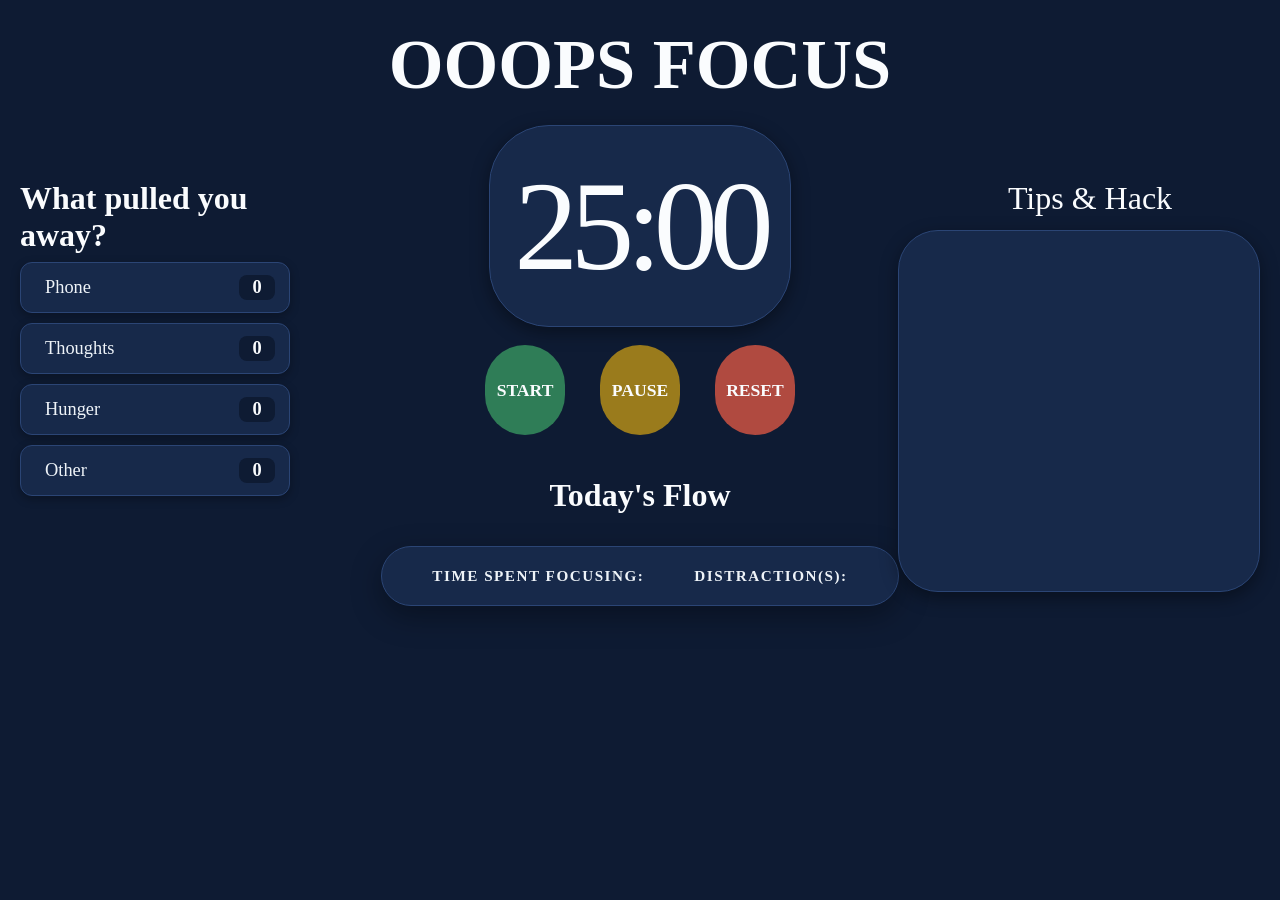
<file: OopsFocus.html>
<html>
  <head>
    <link rel = "stylesheet" href = "OopsFocus.css">
  </head>
  <body>
    <h1> OOOPS FOCUS</h1>

    <div id = "timer" class = "round-timer"> 25:00</div>

    <!-- button for the timer-->
     <div class = "timer-button">
      <button id = "startBtn"> START</button>
        <button id = "pauseBtn"> PAUSE</button>
          <button id = "resetBtn"> RESET</button>
     </div>

    <!-- left side distractions list -->

    <div class="distraction-list">
      <h2>What pulled you away?</h2>
    
      <button class = "distraction-item">
        <span class = "plus">  </span> Phone
        <span class="count-val">0</span>
      </button>

      <button class = "distraction-item">
        <span class = "plus">  </span> Thoughts
        <span class="count-val">0</span>
      </button>

      <button class = "distraction-item">
        <span class = "plus"></span> Hunger
        <span class="count-val">0</span>
      </button>

      <button class = "distraction-item">
        <span class = "plus"></span> Other
        <span class="count-val">0</span>
      </button>

    </div>

    <!-- Summary part of the code -->
     <h3 class="focus-title">Today's Flow </h3> 
     <div class="focus-time"> 
         <h4 class="total-time">Time spent focusing:</h4>
         <h6 class="distraction-amount">Distraction(s):</h6>
     </div>

<!-- tip and hack section -->
     <h7 class = "tips-title"> Tips & Hack</h7>
     <div class = "tips-hack">
     </div>


  <script src = "OopsFocus.js"> </script>
  </body>
</html>
</file>
<file: OopsFocus.css>
:root {
  --bg: #0e1b33;          /* dark blue background */
  --surface: #17294a;     /* cards and buttons surface */
  --surface-hover: #223a66;
  --line: #2b4575;
  --text: #eef3f8;        /* light white text */
  --text-bright: #fafcfe; /* timer and headings */
  --start: #2f7d57;
  --pause: #9a7b1c;
  --reset: #b04a40;
}

body {
  font-family: 'Times New Roman', Times, serif;
  font-size: 2.2rem;
  background-color: var(--bg);
  color: var(--text);
  text-align: center;
  margin: 0;
  padding: 24px 0 60px;
}

/* the header for the whole page */
h1 {
  color: var(--text-bright);
  margin: 0;
  padding: 0;
  margin-bottom: 20px;
}

.round-timer {
  font-family: 'Times New Roman', Times, serif;
  font-size: 8rem;
  font-weight: 200;
  color: var(--text-bright);
  background: var(--surface);
  border: 1px solid var(--line);
  border-radius: 60px;
  width: 300px;
  height: 200px;
  align-items: center;
  justify-content: center;
  margin: auto;
  box-shadow: 0 5px 18px rgba(0, 0, 0, 0.4);
  display: flex;
  letter-spacing: -8px;
}

.status {
  margin: 14px 0 0;
  font-size: 1.1rem;
  color: var(--text);
}

.timer-button {
  display: flex;
  justify-content: center;
  align-items: center;
  gap: 15px;
  margin-top: 8px;
}
.timer-button button {
  color: var(--text-bright);
  width: 80px;
  height: 90px;
  align-items: center;
  justify-content: center;
  display: flex;
  margin: 10px;
  font-family: 'Times New Roman', Times, serif;
  font-weight: bold;
  border: none;
  border-radius: 50px;
  cursor: pointer;
  font-size: 1.1rem;
  transition: transform 0.15s ease, filter 0.15s ease, opacity 0.15s;
}
.timer-button button:disabled { opacity: 0.4; cursor: not-allowed; }

/* start button */
#startBtn { background-color: var(--start); }
/* pause button */
#pauseBtn { background-color: var(--pause); }
/* reset button */
#resetBtn { background-color: var(--reset); }

.timer-button button:hover:not(:disabled) { filter: brightness(110%); transform: scale(1.07); }
/* cute press squish */
.timer-button button:active:not(:disabled) { transform: scale(0.93); }

/* distraction part */
.distraction-list {
  padding: 0;
  margin: 0;
  width: 270px;
  position: absolute;
  top: 180px;
  left: 20px;
}
.distraction-list h2 {
  font-family: 'Times New Roman', Times, serif;
  text-align: left;
  color: var(--text-bright);
  font-size: xx-large;
  margin: 0 0 8px 0;
}
.distraction-item {
  width: 100%;
  display: flex;
  align-items: center;
  gap: 10px;
  padding: 12px 14px;
  margin-bottom: 10px;
  border: 1px solid var(--line);
  border-radius: 12px;
  background: var(--surface);
  font-family: 'Times New Roman', Times, serif;
  font-size: 1.15rem;
  font-weight: 500;
  color: var(--text);
  cursor: pointer;
  box-shadow: 0 3px 10px rgba(0, 0, 0, 0.3);
  transition: transform 0.15s ease, background 0.15s ease;
}
.distraction-item:hover {
  transform: translateY(-1px);
  background: var(--surface-hover);
}
.count-val {
  font-weight: bold;
  color: var(--text-bright);
  background: var(--bg);
  padding: 2px 8px;
  border-radius: 8px;
  min-width: 20px;
  text-align: center;
  margin-left: auto;
}
.distraction-item.bump .count-val { animation: bump 0.25s ease; }
@keyframes bump { 50% { transform: scale(1.25); } }

/* All the focus */
.focus-title {
  font-family: 'Times New Roman', Times, serif;
  text-align: center;
  color: var(--text-bright);
  font-size: xx-large;
}

/* Total focus time */
.focus-time {
  position: relative;
  margin: 20px auto;
  display: flex;
  justify-content: center;
  align-items: center;
  gap: 50px;
  width: fit-content;
  padding: 20px 50px;
  background: var(--surface);
  border: 1px solid var(--line);
  border-radius: 100px;
  box-shadow: 0 10px 30px rgba(0, 0, 0, 0.35);
}
.total-time, .distraction-amount {
  display: flex;
  flex-direction: column;
  align-items: center;
  color: var(--text);
  font-family: 'Times New Roman', serif;
  font-size: 0.95rem;
  text-transform: uppercase;
  letter-spacing: 1.5px;
  margin: 0;
}

/* TIPS and HACK section */
.tips-title {
  display: block;
  font-family: 'Times New Roman', Times, serif;
  color: var(--text-bright);
  text-align: center;
  font-size: xx-large;
  margin: 0 0 8px 0;
  position: absolute;
  top: 180px;
  right: 20px;
  width: 340px;
}
.tips-hack {
  background: var(--surface);
  border: 1px solid var(--line);
  box-shadow: 0 6px 18px rgba(0, 0, 0, 0.4);
  border-radius: 40px;
  padding: 30px;
  width: 300px;
  height: 300px;
  box-sizing: content-box;
  text-align: center;
  display: flex;
  align-items: center;
  justify-content: center;
  position: absolute;
  top: 230px;
  right: 20px;
}
.tip-text {
  margin: 0;
  font-size: 1.25rem;
  line-height: 1.5;
  color: var(--text);
}
.tips-footer {
  position: absolute;
  top: 640px;
  right: 20px;
  width: 360px;
  text-align: center;
}
.tip-source {
  margin: 0;
  font-size: 0.9rem;
  color: var(--text);
}
.link-btn {
  padding: 8px 0;
  border: none;
  background: none;
  font-family: 'Times New Roman', Times, serif;
  font-size: 1.1rem;
  font-weight: bold;
  color: var(--text-bright);
  text-decoration: underline;
  cursor: pointer;
}
.link-btn:disabled { opacity: 0.4; cursor: wait; }

button:focus-visible {
  outline: 3px solid var(--text);
  outline-offset: 3px;
}

/* small screens: stack the side panels under the timer */
@media (max-width: 1000px) {
  body { font-size: 1.6rem; }
  .round-timer { font-size: 5rem; width: 240px; height: 160px; }
  .distraction-list, .tips-title, .tips-hack, .tips-footer {
    position: static;
    margin: 24px auto 0;
  }
  .distraction-list { width: min(300px, 90%); }
  .tips-title { width: auto; }
  .tips-hack { width: min(300px, 80%); height: auto; min-height: 160px; padding: 24px; box-sizing: content-box; }
  .tips-footer { width: auto; }
  .focus-time { flex-direction: column; gap: 12px; padding: 20px 30px; border-radius: 40px; }
}

@media (prefers-reduced-motion: reduce) {
  * { transition: none !important; animation: none !important; }
}
</file>
